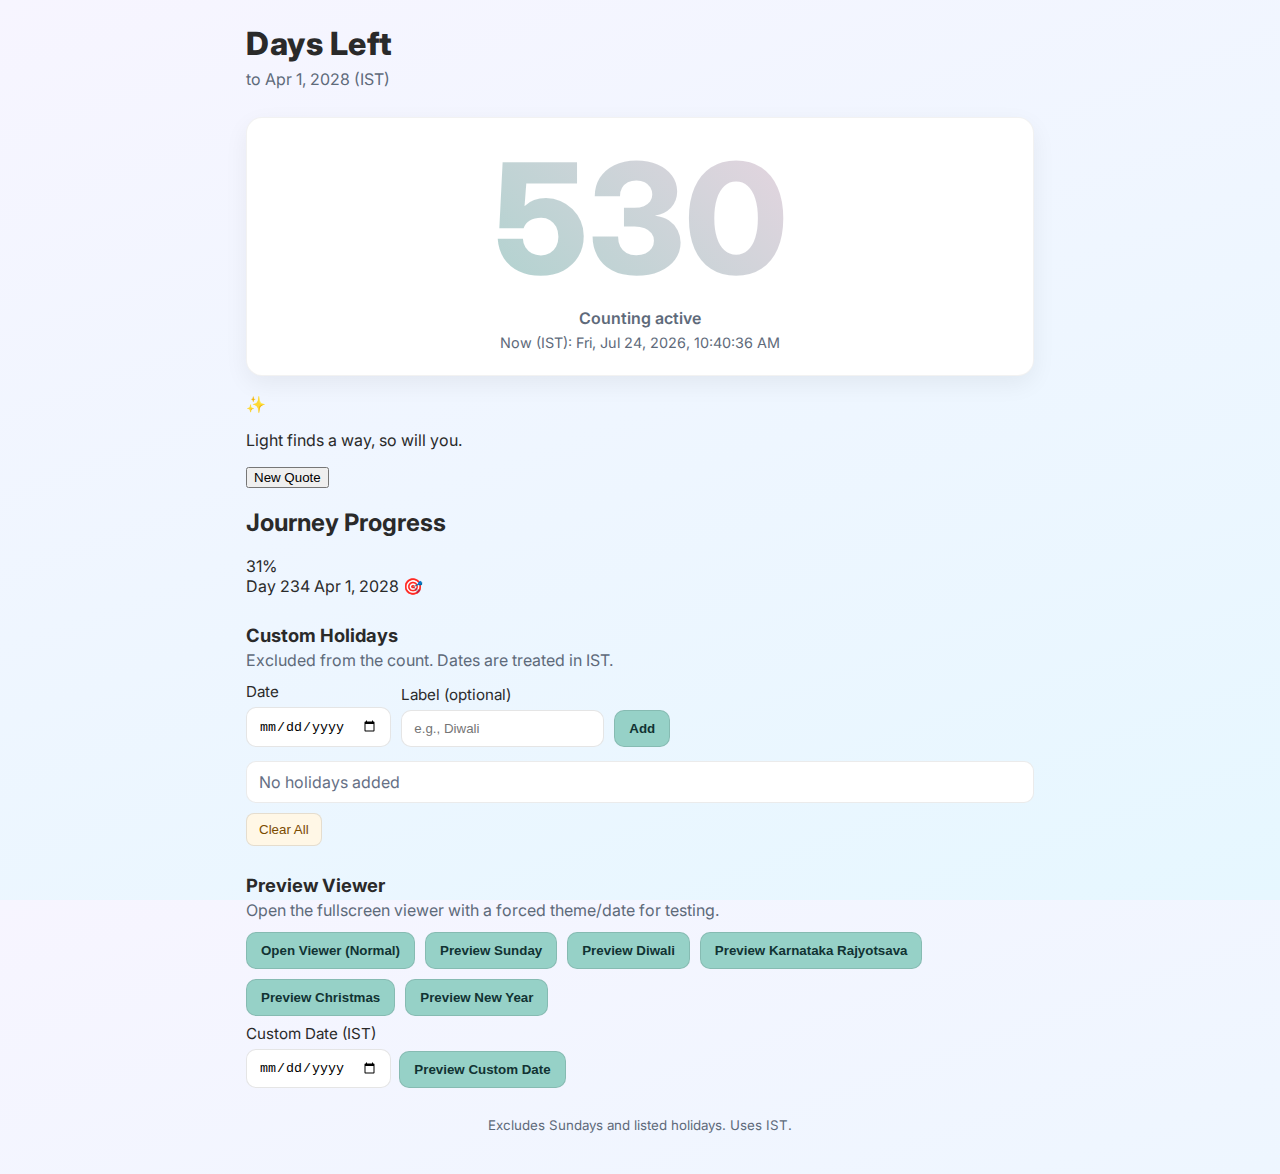
<file: index.html>
<!doctype html>
<html lang="en">

<head>
  <meta charset="utf-8" />
  <meta name="viewport" content="width=device-width, initial-scale=1" />
  <title>Countdown (Business Days to Apr 1, 2028)</title>
  <link rel="preconnect" href="https://fonts.googleapis.com">
  <link rel="preconnect" href="https://fonts.gstatic.com" crossorigin>
  <link href="https://fonts.googleapis.com/css2?family=Inter:wght@400;600&display=swap" rel="stylesheet">
  <link rel="stylesheet" href="./assets/css/main.css" />
</head>

<body>
  <main class="container">
    <header class="header">
      <h1>Days Left</h1>
      <div class="sub">to Apr 1, 2028 (IST)</div>
    </header>

    <section class="counter">
      <div id="daysCount" class="days">0</div>
      <div id="status" class="status" aria-live="polite"></div>
      <div id="nowIst" class="now"></div>
    </section>

    <section class="quote-section" aria-label="Daily motivation">
      <div class="quote-card">
        <span class="quote-icon" aria-hidden="true">✨</span>
        <p id="mainQuote" class="main-quote"></p>
        <button id="refreshQuote" class="quote-refresh" type="button">New Quote</button>
      </div>
    </section>

    <section class="progress-section" aria-label="Journey progress">
      <div class="progress-header">
        <h2>Journey Progress</h2>
        <span id="progressPct" class="progress-pct">0%</span>
      </div>
      <div class="progress-track" role="progressbar" aria-valuenow="0" aria-valuemin="0" aria-valuemax="100" aria-label="Days elapsed toward Apr 1, 2028">
        <div id="progressBar" class="progress-fill"></div>
      </div>
      <div class="progress-labels">
        <span id="progressElapsed" class="progress-label-start">Day 1</span>
        <span class="progress-label-end">Apr 1, 2028 🎯</span>
      </div>
    </section>

    <section class="holidays">
      <h2>Custom Holidays</h2>
      <p class="help">Excluded from the count. Dates are treated in IST.</p>
      <form id="holidayForm" class="holiday-form">
        <label>
          Date
          <input type="date" id="holidayDate" required />
        </label>
        <label>
          Label (optional)
          <input type="text" id="holidayLabel" placeholder="e.g., Diwali" />
        </label>
        <button type="submit">Add</button>
      </form>
      <ul id="holidayList" class="holiday-list"></ul>
      <button id="clearHolidays" class="clear">Clear All</button>
    </section>

    <section class="holidays">
      <h2>Preview Viewer</h2>
      <p class="help">Open the fullscreen viewer with a forced theme/date for testing.</p>
      <div class="holiday-form" style="margin-bottom:8px;">
        <button type="button" onclick="window.open('viewer.html','_blank')">Open Viewer (Normal)</button>
        <button type="button" onclick="window.open('viewer.html?preview=sunday','_blank')">Preview Sunday</button>
        <button type="button" onclick="window.open('viewer.html?preview=diwali','_blank')">Preview Diwali</button>
        <button type="button" onclick="window.open('viewer.html?preview=karnataka','_blank')">Preview Karnataka
          Rajyotsava</button>
        <button type="button" onclick="window.open('viewer.html?preview=christmas','_blank')">Preview Christmas</button>
        <button type="button" onclick="window.open('viewer.html?preview=newyear','_blank')">Preview New Year</button>
      </div>
      <div class="holiday-form" style="margin-top:8px; flex-wrap: wrap; gap: 8px;">
        <label>
          Custom Date (IST)
          <input type="date" id="previewDate" />
        </label>
        <button type="button"
          onclick="(function(){var d=document.getElementById('previewDate').value; if(d){window.open('viewer.html?today='+d,'_blank');}})()">Preview
          Custom Date</button>
      </div>
    </section>

    <footer class="footer">
      <small>Excludes Sundays and listed holidays. Uses IST.</small>
    </footer>
  </main>

  <!-- Embedded fallback config for file:// usage -->
  <script id="default-config" type="application/json">
{
  "target": "2028-04-01",
  "holidays": [
    {
      "date": "2025-10-22",
      "name": "Diwali",
      "theme": "diwali"
    },
    {
      "date": "2025-11-01",
      "name": "Karnataka Rajyotsava",
      "theme": "karnataka"
    },
    {
      "date": "2025-12-25",
      "name": "Christmas",
      "theme": "christmas"
    },
    {
      "date": "2026-01-01",
      "name": "New Year",
      "theme": "newyear"
    }
  ],
  "quotes": [
    "Let your light shine softly, and the world will glow.",
    "Small steps every day lead to big journeys.",
    "Be gentle with yourself; you’re doing the best you can.",
    "Dream in pastels and wake in purpose.",
    "Carry love in your heart and kindness in your hands.",
    "Each sunrise is a new invitation to hope.",
    "Quiet confidence is the sweetest strength.",
    "You are growing. That is beautiful.",
    "Peace blooms where kindness is planted.",
    "The softest waves shape the strongest shores.",
    "Where you water it, love will flourish.",
    "Grace finds you when you breathe and begin again.",
    "Hold joy like a gentle candle in the wind.",
    "May your day be light and your heart lighter.",
    "Let today be lovely in small and certain ways.",
    "Even the quietest stars still shine.",
    "Choose calm. Choose care. Choose you.",
    "Your kindness is a garden, let it grow.",
    "Soft hearts carry the strongest courage.",
    "Let patience paint your path in color.",
    "The gentlest breeze can move mountains of worry.",
    "You are exactly where your growth begins.",
    "Wrap today in kindness and simple joys.",
    "Bloom slowly; beauty takes its time.",
    "You are allowed to rest and still rise.",
    "Hope whispers, even when the world is loud.",
    "Breathe in calm; breathe out doubt.",
    "Your pace is perfect for your path.",
    "Nourish your mind with quiet and care.",
    "Light finds a way, so will you.",
    "One kind thought can brighten the day.",
    "Trust the small, steady steps forward.",
    "Your presence is a gentle gift.",
    "Let gratitude color the moments in between.",
    "Where kindness lives, peace follows.",
    "Honor your progress, however soft it seems.",
    "There is calm waiting within you.",
    "Listen to the quiet; it knows the way.",
    "Let your courage be soft and sure.",
    "Today’s care builds tomorrow’s strength.",
    "Let gentle habits carry you forward.",
    "Give yourself permission to be new.",
    "Find beauty in the in-between.",
    "Let your joy be light but lasting.",
    "Soften the day with a smile.",
    "You are more capable than your doubts allow.",
    "Kindness is a language the heart remembers.",
    "Let hope take root and grow.",
    "Your light belongs here, let it glow.",
    "One day or day one — you decide! 🚀",
    "Spoiler alert: you’re going to make it! 🎉",
    "Your future self is cheering you on right now! 🙌",
    "Progress, not perfection. Every step counts. 💪",
    "You don’t have to be great to start, but you have to start to be great.",
    "The secret of getting ahead is getting started.",
    "Every expert was once a beginner. Keep going. ⭐",
    "Hard work beats talent when talent doesn’t work hard. 💥",
    "Be so good they can’t ignore you.",
    "Success is the sum of small efforts, repeated day in and day out.",
    "Focus on the step right in front of you, not the whole staircase.",
    "Your consistency will outperform their talent.",
    "The harder you work, the luckier you get.",
    "Action is the foundational key to all success.",
    "Believe you can and you’re halfway there.",
    "The only way to do great work is to love what you do. ❤️",
    "Level up a little every single day. 🎮",
    "Today’s effort is tomorrow’s reward. 🌟",
    "Coffee and determination: the ultimate combo. ☕",
    "Done is better than perfect — ship it! 🛸",
    "Don’t count the days; make the days count.",
    "If it was easy, everyone would do it. You’re not everyone.",
    "The comeback is always stronger than the setback.",
    "Dream big. Start small. Act now.",
    "You’ve survived 100% of your worst days so far. That’s a perfect record! 😄",
    "Momentum is magic — keep moving.",
    "Fall seven times, stand up eight.",
    "Great things never come from comfort zones.",
    "Push yourself, because no one else is going to do it for you.",
    "The pain of discipline is nothing compared to the pain of regret.",
    "You are closer than you think.",
    "It always seems impossible until it’s done.",
    "Tiny progress is still progress. Celebrate it! 🎊",
    "Turn ‘I wish’ into ‘I will’.",
    "Your only limit is your mind.",
    "Hustle in silence; let success make the noise.",
    "Be the energy you want to attract.",
    "Rise up, start fresh, see the bright opportunity in each new day.",
    "Strive for progress, not perfection.",
    "Wake up with determination. Go to bed with satisfaction.",
    "You are braver than you believe, stronger than you seem, and smarter than you think.",
    "Every morning is a new chance to start again. ☀️",
    "Work hard in silence; let your success be your noise.",
    "The future belongs to those who believe in the beauty of their dreams.",
    "What you do today can improve all your tomorrows.",
    "Keep going. Everything you need will come to you at the perfect time."
  ]
}
    </script>
  <script src="./assets/js/main.js"></script>
</body>

</html>
</file>
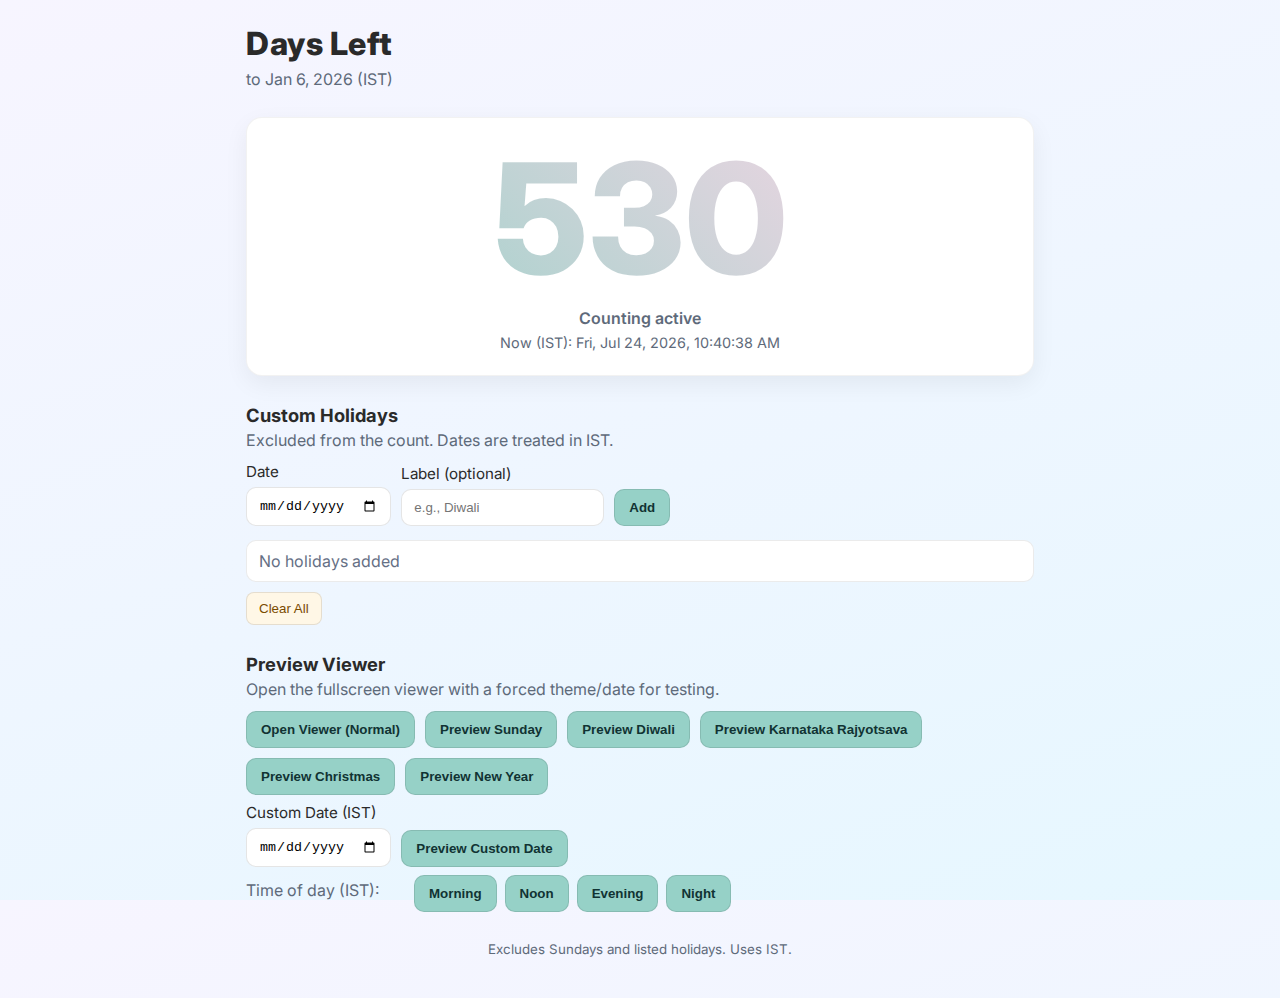
<file: public/index.html>
<!doctype html>
<html lang="en">
  <head>
    <meta charset="utf-8" />
    <meta name="viewport" content="width=device-width, initial-scale=1" />
    <title>Countdown (Business Days to Jan 6, 2026)</title>
    <link rel="preconnect" href="https://fonts.googleapis.com">
    <link rel="preconnect" href="https://fonts.gstatic.com" crossorigin>
    <link href="https://fonts.googleapis.com/css2?family=Inter:wght@400;600&display=swap" rel="stylesheet">
    <link rel="stylesheet" href="../assets/css/main.css" />
  </head>
  <body>
    <main class="container">
      <header class="header">
        <h1>Days Left</h1>
        <div class="sub">to Jan 6, 2026 (IST)</div>
      </header>

      <section class="counter">
        <div id="daysCount" class="days">0</div>
        <div id="status" class="status" aria-live="polite"></div>
        <div id="nowIst" class="now"></div>
      </section>

      <section class="holidays">
        <h2>Custom Holidays</h2>
        <p class="help">Excluded from the count. Dates are treated in IST.</p>
        <form id="holidayForm" class="holiday-form">
          <label>
            Date
            <input type="date" id="holidayDate" required />
          </label>
          <label>
            Label (optional)
            <input type="text" id="holidayLabel" placeholder="e.g., Diwali" />
          </label>
          <button type="submit">Add</button>
        </form>
        <ul id="holidayList" class="holiday-list"></ul>
        <button id="clearHolidays" class="clear">Clear All</button>
      </section>

      <section class="holidays">
        <h2>Preview Viewer</h2>
        <p class="help">Open the fullscreen viewer with a forced theme/date for testing.</p>
        <div class="holiday-form" style="margin-bottom:8px;">
          <button type="button" onclick="window.open('viewer.html','_blank')">Open Viewer (Normal)</button>
          <button type="button" onclick="window.open('viewer.html?preview=sunday','_blank')">Preview Sunday</button>
          <button type="button" onclick="window.open('viewer.html?preview=diwali','_blank')">Preview Diwali</button>
          <button type="button" onclick="window.open('viewer.html?preview=karnataka','_blank')">Preview Karnataka Rajyotsava</button>
          <button type="button" onclick="window.open('viewer.html?preview=christmas','_blank')">Preview Christmas</button>
          <button type="button" onclick="window.open('viewer.html?preview=newyear','_blank')">Preview New Year</button>
        </div>
        <div class="holiday-form">
          <label>
            Custom Date (IST)
            <input type="date" id="previewDate" />
          </label>
          <button type="button" onclick="(function(){var d=document.getElementById('previewDate').value; if(d){window.open('viewer.html?today='+d,'_blank');}})()">Preview Custom Date</button>
        </div>
        <div class="holiday-form" style="margin-top:8px; flex-wrap: wrap; gap: 8px;">
          <span class="help" style="min-width:160px">Time of day (IST):</span>
          <button type="button" class="btn morning" onclick="window.open('viewer.html?daypart=morning','_blank')">Morning</button>
          <button type="button" class="btn noon" onclick="window.open('viewer.html?daypart=noon','_blank')">Noon</button>
          <button type="button" class="btn evening" onclick="window.open('viewer.html?daypart=evening','_blank')">Evening</button>
          <button type="button" class="btn night" onclick="window.open('viewer.html?daypart=night','_blank')">Night</button>
        </div>
      </section>

      <footer class="footer">
        <small>Excludes Sundays and listed holidays. Uses IST.</small>
      </footer>
    </main>

    <!-- Embedded fallback config for file:// usage -->
    <script id="default-config" type="application/json">
{
  "target": "2026-01-06",
  "holidays": [
    { "date": "2025-10-22", "name": "Diwali", "theme": "diwali" },
    { "date": "2025-11-01", "name": "Karnataka Rajyotsava", "theme": "karnataka" },
    { "date": "2025-12-25", "name": "Christmas", "theme": "christmas" },
    { "date": "2026-01-01", "name": "New Year", "theme": "newyear" }
  ]
}
    </script>
    <script src="../assets/js/main.js"></script>
  </body>
  </html>
</file>
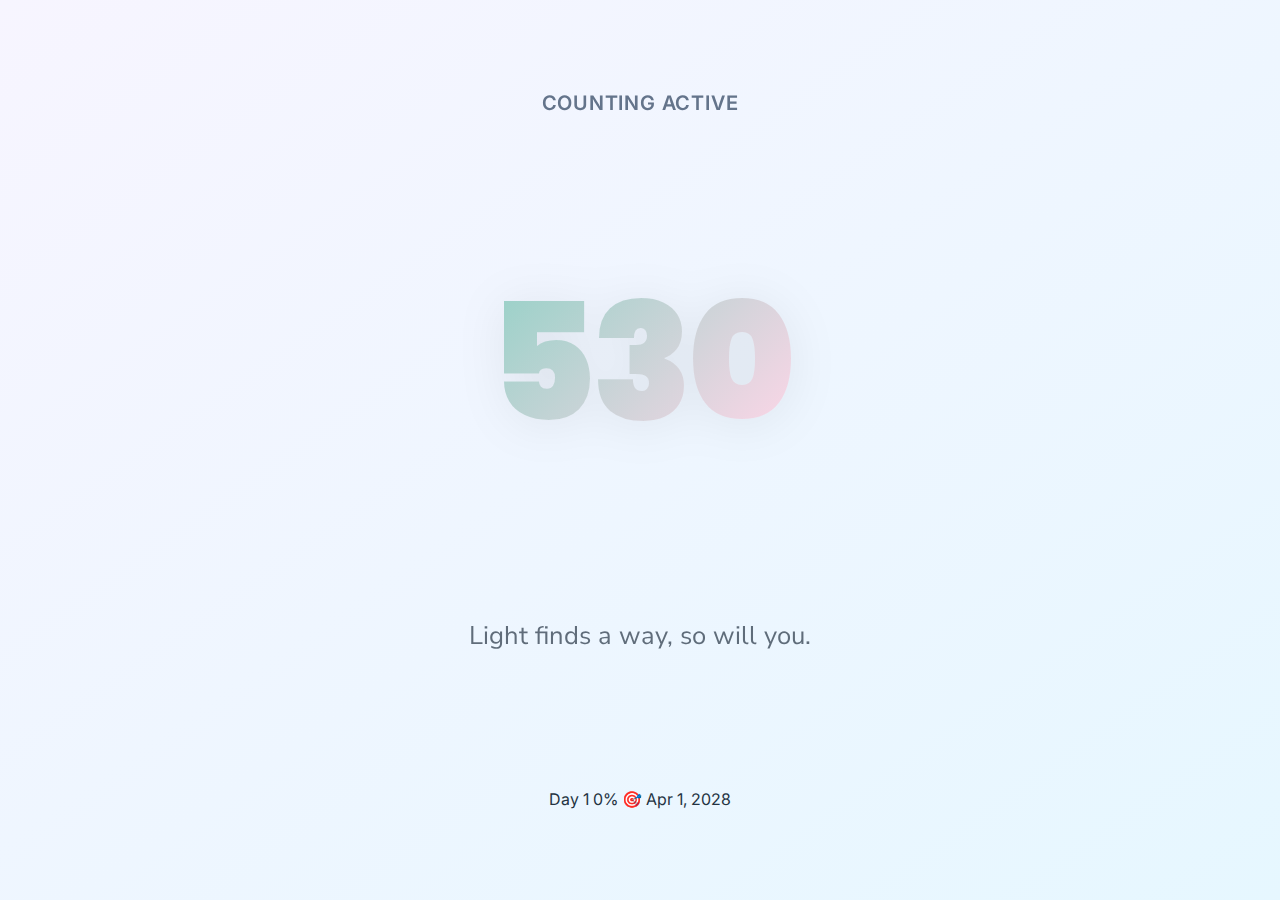
<file: viewer.html>
<!doctype html>
<html lang="en">

<head>
  <meta charset="utf-8" />
  <meta name="viewport" content="width=device-width, initial-scale=1" />
  <title>Countdown Viewer</title>
  <link rel="preconnect" href="https://fonts.googleapis.com">
  <link rel="preconnect" href="https://fonts.gstatic.com" crossorigin>
  <link
    href="https://fonts.googleapis.com/css2?family=Inter:wght@400;600&family=Poppins:wght@600;800;900&family=Merriweather:ital,wght@0,400;0,700;1,300;1,400&family=Nunito+Sans:wght@400;600;700&display=swap"
    rel="stylesheet">
  <link rel="stylesheet" href="./assets/css/viewer.css" />
</head>

<body>
  <div id="themeBadge" class="badge" aria-hidden="true"></div>
  <main class="stage">
    <div class="center">
      <div class="status" id="status" aria-live="polite"></div>
      <div class="days-wrap">
        <div class="days" id="daysCount">0</div>
      </div>
      <div class="quote" id="quote" role="button" tabindex="0" aria-label="Daily quote — tap for a new one"></div>
    </div>
    <div class="progress-bar-wrap" aria-label="Journey progress">
      <div class="progress-bar-inner">
        <div class="progress-bar-fill" id="progressFill"></div>
      </div>
      <div class="progress-bar-label">
        <span id="progressLabel">Day 1</span>
        <span id="progressPct">0%</span>
        <span>🎯 Apr 1, 2028</span>
      </div>
    </div>
    <div class="effects" id="effects" aria-hidden="true"></div>
    <div class="lights" id="lights" aria-hidden="true"></div>
    <div class="decor">
      <img class="d-decor diwali diya diya-left" src="./assets/svg/diya.svg" alt="" />
      <img class="d-decor diwali diya diya-right" src="./assets/svg/diya.svg" alt="" />
      <img class="d-decor diwali candle" src="./assets/svg/candle.svg" alt="" />

      <img class="d-decor christmas santa" src="./assets/svg/santa.svg" alt="" />
      <img class="d-decor christmas tree" src="./assets/svg/tree.svg" alt="" />

      <img class="d-decor newyear fireworks f1" src="./assets/svg/fireworks.svg" alt="" />
      <img class="d-decor newyear fireworks f2" src="./assets/svg/fireworks.svg" alt="" />
    </div>
  </main>
  <!-- Embedded fallback config for file:// usage -->
  <script id="default-config" type="application/json">
{
  "target": "2028-04-01",
  "holidays": [
    {
      "date": "2025-10-22",
      "name": "Diwali",
      "theme": "diwali"
    },
    {
      "date": "2025-11-01",
      "name": "Karnataka Rajyotsava",
      "theme": "karnataka"
    },
    {
      "date": "2025-12-25",
      "name": "Christmas",
      "theme": "christmas"
    },
    {
      "date": "2026-01-01",
      "name": "New Year",
      "theme": "newyear"
    }
  ],
  "quotes": [
    "Let your light shine softly, and the world will glow.",
    "Small steps every day lead to big journeys.",
    "Be gentle with yourself; you’re doing the best you can.",
    "Dream in pastels and wake in purpose.",
    "Carry love in your heart and kindness in your hands.",
    "Each sunrise is a new invitation to hope.",
    "Quiet confidence is the sweetest strength.",
    "You are growing. That is beautiful.",
    "Peace blooms where kindness is planted.",
    "The softest waves shape the strongest shores.",
    "Where you water it, love will flourish.",
    "Grace finds you when you breathe and begin again.",
    "Hold joy like a gentle candle in the wind.",
    "May your day be light and your heart lighter.",
    "Let today be lovely in small and certain ways.",
    "Even the quietest stars still shine.",
    "Choose calm. Choose care. Choose you.",
    "Your kindness is a garden, let it grow.",
    "Soft hearts carry the strongest courage.",
    "Let patience paint your path in color.",
    "The gentlest breeze can move mountains of worry.",
    "You are exactly where your growth begins.",
    "Wrap today in kindness and simple joys.",
    "Bloom slowly; beauty takes its time.",
    "You are allowed to rest and still rise.",
    "Hope whispers, even when the world is loud.",
    "Breathe in calm; breathe out doubt.",
    "Your pace is perfect for your path.",
    "Nourish your mind with quiet and care.",
    "Light finds a way, so will you.",
    "One kind thought can brighten the day.",
    "Trust the small, steady steps forward.",
    "Your presence is a gentle gift.",
    "Let gratitude color the moments in between.",
    "Where kindness lives, peace follows.",
    "Honor your progress, however soft it seems.",
    "There is calm waiting within you.",
    "Listen to the quiet; it knows the way.",
    "Let your courage be soft and sure.",
    "Today’s care builds tomorrow’s strength.",
    "Let gentle habits carry you forward.",
    "Give yourself permission to be new.",
    "Find beauty in the in-between.",
    "Let your joy be light but lasting.",
    "Soften the day with a smile.",
    "You are more capable than your doubts allow.",
    "Kindness is a language the heart remembers.",
    "Let hope take root and grow.",
    "Your light belongs here, let it glow.",
    "One day or day one — you decide! 🚀",
    "Spoiler alert: you’re going to make it! 🎉",
    "Your future self is cheering you on right now! 🙌",
    "Progress, not perfection. Every step counts. 💪",
    "You don’t have to be great to start, but you have to start to be great.",
    "The secret of getting ahead is getting started.",
    "Every expert was once a beginner. Keep going. ⭐",
    "Hard work beats talent when talent doesn’t work hard. 💥",
    "Be so good they can’t ignore you.",
    "Success is the sum of small efforts, repeated day in and day out.",
    "Focus on the step right in front of you, not the whole staircase.",
    "Your consistency will outperform their talent.",
    "The harder you work, the luckier you get.",
    "Action is the foundational key to all success.",
    "Believe you can and you’re halfway there.",
    "The only way to do great work is to love what you do. ❤️",
    "Level up a little every single day. 🎮",
    "Today’s effort is tomorrow’s reward. 🌟",
    "Coffee and determination: the ultimate combo. ☕",
    "Done is better than perfect — ship it! 🛸",
    "Don’t count the days; make the days count.",
    "If it was easy, everyone would do it. You’re not everyone.",
    "The comeback is always stronger than the setback.",
    "Dream big. Start small. Act now.",
    "You’ve survived 100% of your worst days so far. That’s a perfect record! 😄",
    "Momentum is magic — keep moving.",
    "Fall seven times, stand up eight.",
    "Great things never come from comfort zones.",
    "Push yourself, because no one else is going to do it for you.",
    "The pain of discipline is nothing compared to the pain of regret.",
    "You are closer than you think.",
    "It always seems impossible until it’s done.",
    "Tiny progress is still progress. Celebrate it! 🎊",
    "Turn ‘I wish’ into ‘I will’.",
    "Your only limit is your mind.",
    "Hustle in silence; let success make the noise.",
    "Be the energy you want to attract.",
    "Rise up, start fresh, see the bright opportunity in each new day.",
    "Strive for progress, not perfection.",
    "Wake up with determination. Go to bed with satisfaction.",
    "You are braver than you believe, stronger than you seem, and smarter than you think.",
    "Every morning is a new chance to start again. ☀️",
    "Work hard in silence; let your success be your noise.",
    "The future belongs to those who believe in the beauty of their dreams.",
    "What you do today can improve all your tomorrows.",
    "Keep going. Everything you need will come to you at the perfect time."
  ],
  "quotesByDate": {
    "2025-10-20": "I choose you today, tomorrow, and every gentle morning after.",
    "2025-10-21": "Hold my hand, we’ll turn small steps into a lifetime.",
    "2025-10-22": "May our love glow like a thousand diyas, warm, kind, and bright.",
    "2025-10-23": "Your smile is my softest sunrise and safest place.",
    "2025-10-24": "Together is my favorite direction.",
    "2025-10-25": "We are two heartbeats learning the same song.",
    "2025-10-26": "Let tenderness lead us; it always knows the way.",
    "2025-10-27": "With you, even ordinary moments feel golden.",
    "2025-10-28": "Your laugh is the kind of magic I believe in.",
    "2025-10-29": "Side by side, we bloom in our own time.",
    "2025-10-30": "You are the calm in my courageous.",
    "2025-10-31": "Love is our daily choice, and I keep choosing you.",
    "2025-11-01": "May our colors always fly together, bold, bright, and free.",
    "2025-11-02": "Your presence turns silence into peace.",
    "2025-11-03": "We grow softer, stronger, and closer, beautifully.",
    "2025-11-04": "Every day with you is a quiet celebration.",
    "2025-11-05": "Let us be each other’s favorite hello and safest home.",
    "2025-11-06": "With you, hope feels like something I can hold.",
    "2025-11-07": "Our story is written in little kindnesses.",
    "2025-11-08": "You make courage feel effortless.",
    "2025-11-09": "Your love is my sweetest certainty.",
    "2025-11-10": "Let patience carry us to beautiful places.",
    "2025-11-11": "I see the best in me when I look at you.",
    "2025-11-12": "Your heart is a garden where mine finds rest.",
    "2025-11-13": "We’ll build a soft life, one gentle choice at a time.",
    "2025-11-14": "You’re my favorite part of every plan.",
    "2025-11-15": "We are proof that quiet love can be loud with joy.",
    "2025-11-16": "In your arms, everything unnecessary falls away.",
    "2025-11-17": "Our love is steady like a lighthouse, guiding, glowing, good.",
    "2025-11-18": "Every day, I fall for you in new, smaller ways.",
    "2025-11-19": "You are the wish I keep making and the answer I keep getting.",
    "2025-11-20": "We don’t rush; we grow.",
    "2025-11-21": "Your kindness fits me like a favorite sweater.",
    "2025-11-22": "I love the way you make time feel tender.",
    "2025-11-23": "Let’s gather simple joys and call it our treasure.",
    "2025-11-24": "You are the gentle forever I never knew I needed.",
    "2025-11-25": "With you, even the quiet feels full.",
    "2025-11-26": "Our love speaks softly but carries far.",
    "2025-11-27": "Two hearts, one rhythm, always learning, always kind.",
    "2025-11-28": "You make ordinary days worthy of memory.",
    "2025-11-29": "I fall in love with your mind, again and again.",
    "2025-11-30": "Thank you for being my safest yes.",
    "2025-12-01": "December with you feels like a warm light in winter.",
    "2025-12-02": "Let’s write our future in gentle ink.",
    "2025-12-03": "I choose to be your soft place to land.",
    "2025-12-04": "We turn little moments into lasting meaning.",
    "2025-12-05": "Your voice is the home my heart runs to.",
    "2025-12-06": "Every sunrise, the answer is still you.",
    "2025-12-07": "I love the way your kindness brightens rooms.",
    "2025-12-08": "Let us be gentle and brave in equal measure.",
    "2025-12-09": "You and me, perfectly imperfect and beautifully enough.",
    "2025-12-10": "I’ll meet you where you are, always.",
    "2025-12-11": "Your heart makes the world feel softer.",
    "2025-12-12": "We’re not in a hurry; we’re in love.",
    "2025-12-13": "You’re my favorite view and my favorite journey.",
    "2025-12-14": "I love the quiet confidence of us.",
    "2025-12-15": "Hand in hand, we make heavy things light.",
    "2025-12-16": "You are my always and my again.",
    "2025-12-17": "I like who I am when I’m loved by you.",
    "2025-12-18": "Let’s build a life that feels like a hug.",
    "2025-12-19": "Your love teaches me to rest and rise.",
    "2025-12-20": "We are a gentle team against a noisy world.",
    "2025-12-21": "You make my heart speak fluent hope.",
    "2025-12-22": "The way you care is my favorite miracle.",
    "2025-12-23": "You are the wish my soul whispers.",
    "2025-12-24": "I want a thousand small Christmasses with you.",
    "2025-12-25": "With you, love feels like home under every star.",
    "2025-12-26": "Your laughter is my daily medicine.",
    "2025-12-27": "Let’s keep choosing softness that stays.",
    "2025-12-28": "You light up the rooms I didn’t know were dark.",
    "2025-12-29": "I love the quiet ways you say ‘I’m here’.",
    "2025-12-30": "Our tomorrows look brighter because we’re together.",
    "2025-12-31": "I’ll kiss you into a kinder year.",
    "2026-01-01": "New year, same love, growing deeper, calmer, truer.",
    "2026-01-02": "Your hand in mine turns plans into promises.",
    "2026-01-03": "We begin again, as always, with love.",
    "2026-01-04": "Your heart is the map; I’m gladly guided.",
    "2026-01-05": "I love the life we’re softly building.",
    "2026-01-06": "Wherever we go next, we go together."
  }
}
    </script>
  <!-- Embedded fallback themes for file:// usage -->
  <script id="default-themes" type="application/json">
{
  "base": {"--bg-1":"#f7f5ff","--bg-2":"#e6f7ff","--ink":"#243342","--muted":"#64748b","--accent-1":"#96d1c7","--accent-2":"#ffd6e8"},
  "sunday": {"--bg-1":"#fff1f2","--bg-2":"#ffe4e6","--accent-1":"#ffb3c1","--accent-2":"#ffd6d9"},
  "diwali": {"--bg-1":"#fff8e1","--bg-2":"#ffe6f0","--accent-1":"#ffd27f","--accent-2":"#f9a8d4"},
  "karnataka": {"--bg-1":"#fff7cc","--bg-2":"#ffe0e0","--accent-1":"#ffd54f","--accent-2":"#ff9aa2"},
  "christmas": {"--bg-1":"#ffe7e7","--bg-2":"#e8f7ef","--accent-1":"#ffb4b4","--accent-2":"#a7e8c9"},
  "newyear": {"--bg-1":"#f0f4ff","--bg-2":"#e9ddff","--accent-1":"#a3bffa","--accent-2":"#d6bcfa"}
}
    </script>
  <script src="./assets/js/effects.js"></script>
  <script src="./assets/js/viewer.js"></script>
</body>

</html>
</file>
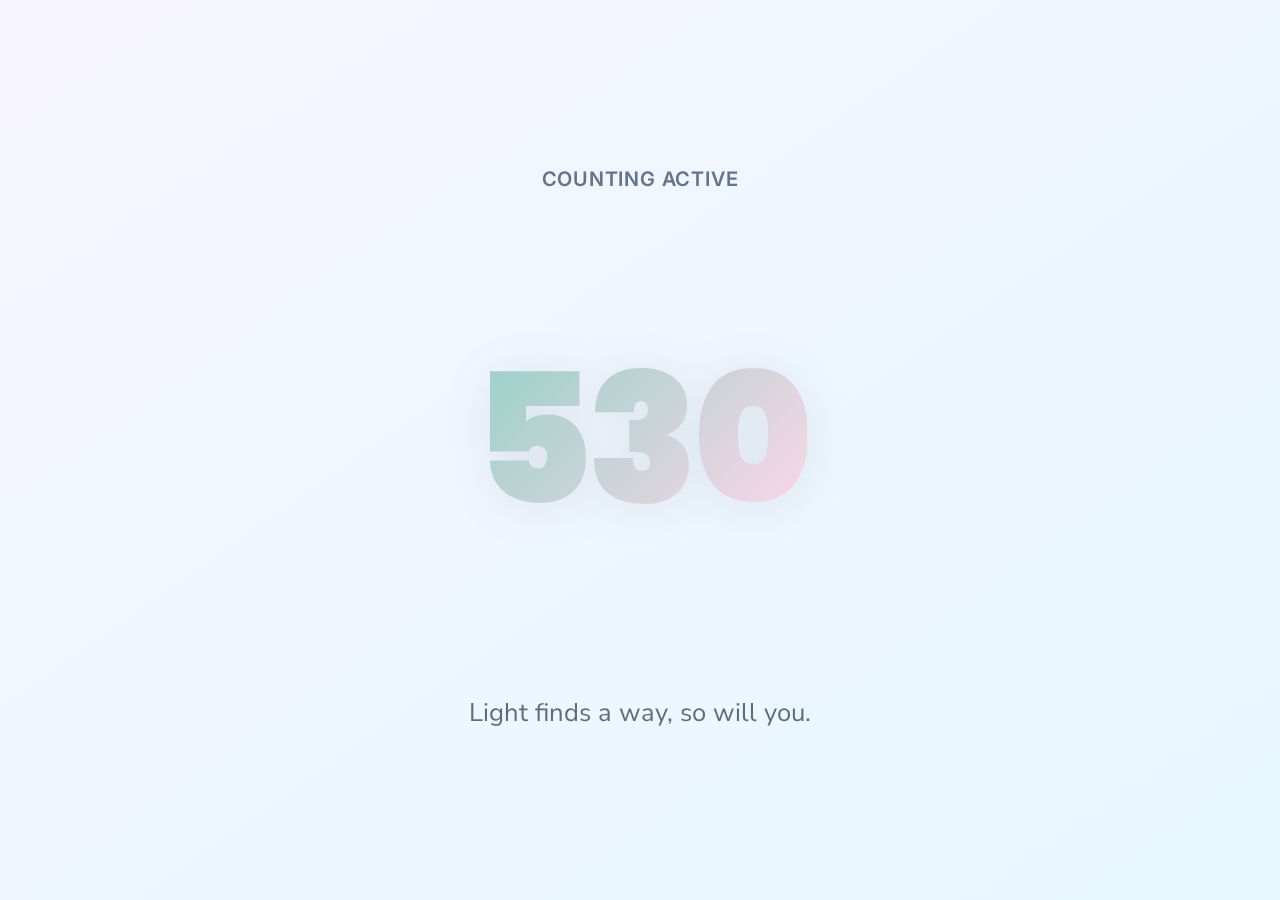
<file: public/viewer.html>
<!doctype html>
<html lang="en">
  <head>
    <meta charset="utf-8" />
    <meta name="viewport" content="width=device-width, initial-scale=1" />
    <title>Countdown Viewer</title>
    <link rel="preconnect" href="https://fonts.googleapis.com">
    <link rel="preconnect" href="https://fonts.gstatic.com" crossorigin>
    <link href="https://fonts.googleapis.com/css2?family=Inter:wght@400;600&family=Poppins:wght@600;800;900&family=Merriweather:ital,wght@0,400;0,700;1,300;1,400&family=Nunito+Sans:wght@400;600;700&display=swap" rel="stylesheet">
    <link rel="stylesheet" href="../assets/css/viewer.css" />
  </head>
  <body>
    <div id="themeBadge" class="badge" aria-hidden="true"></div>
    <main class="stage">
      <div class="center">
        <div class="status" id="status" aria-live="polite"></div>
        <div class="days-wrap">
          <div class="days" id="daysCount">0</div>
        </div>
        <div class="quote" id="quote"></div>
      </div>
      <div class="effects" id="effects" aria-hidden="true"></div>
      <div class="lights" id="lights" aria-hidden="true"></div>
      <div class="decor">
        <img class="d-decor diwali diya diya-left" src="../assets/svg/diya.svg" alt=""/>
        <img class="d-decor diwali diya diya-right" src="../assets/svg/diya.svg" alt=""/>
        <img class="d-decor diwali candle" src="../assets/svg/candle.svg" alt=""/>

        <img class="d-decor christmas santa" src="../assets/svg/santa.svg" alt=""/>
        <img class="d-decor christmas tree" src="../assets/svg/tree.svg" alt=""/>

        <img class="d-decor newyear fireworks f1" src="../assets/svg/fireworks.svg" alt=""/>
        <img class="d-decor newyear fireworks f2" src="../assets/svg/fireworks.svg" alt=""/>
      </div>
    </main>
    <!-- Embedded fallback config for file:// usage -->
    <script id="default-config" type="application/json">
{
  "target": "2026-01-06",
  "holidays": [
    { "date": "2025-10-22", "name": "Diwali", "theme": "diwali" },
    { "date": "2025-11-01", "name": "Karnataka Rajyotsava", "theme": "karnataka" },
    { "date": "2025-12-25", "name": "Christmas", "theme": "christmas" },
    { "date": "2026-01-01", "name": "New Year", "theme": "newyear" }
  ],
  "quotes": [
    "Let your light shine softly, and the world will glow.",
    "Small steps every day lead to big journeys.",
    "Be gentle with yourself; you're doing the best you can.",
    "Dream in pastels and wake in purpose.",
    "Carry love in your heart and kindness in your hands.",
    "Each sunrise is a new invitation to hope.",
    "Quiet confidence is the sweetest strength.",
    "You are growing. That is beautiful.",
    "Peace blooms where kindness is planted.",
    "The softest waves shape the strongest shores.",
    "Where you water it, love will flourish.",
    "Grace finds you when you breathe and begin again.",
    "Hold joy like a gentle candle in the wind.",
    "May your day be light and your heart lighter.",
    "Let today be lovely in small and certain ways.",
    "Even the quietest stars still shine.",
    "Choose calm. Choose care. Choose you.",
    "Your kindness is a garden—let it grow.",
    "Soft hearts carry the strongest courage.",
    "Let patience paint your path in color.",
    "The gentlest breeze can move mountains of worry.",
    "You are exactly where your growth begins.",
    "Wrap today in kindness and simple joys.",
    "Bloom slowly; beauty takes its time.",
    "You are allowed to rest and still rise.",
    "Hope whispers, even when the world is loud.",
    "Breathe in calm; breathe out doubt.",
    "Your pace is perfect for your path.",
    "Nourish your mind with quiet and care.",
    "Light finds a way—so will you.",
    "One kind thought can brighten the day.",
    "Trust the small, steady steps forward.",
    "Your presence is a gentle gift.",
    "Let gratitude color the moments in between.",
    "Where kindness lives, peace follows.",
    "Honor your progress, however soft it seems.",
    "There is calm waiting within you.",
    "Listen to the quiet; it knows the way.",
    "Let your courage be soft and sure.",
    "Today’s care builds tomorrow’s strength.",
    "Let gentle habits carry you forward.",
    "Give yourself permission to be new.",
    "Find beauty in the in-between.",
    "Let your joy be light but lasting.",
    "Soften the day with a smile.",
    "You are more capable than your doubts allow.",
    "Kindness is a language the heart remembers.",
    "Let hope take root and grow.",
    "Your light belongs here—let it glow."
  ],
  "quotesByDate": {
    "2025-10-20": "I choose you today, tomorrow, and every gentle morning after.",
    "2025-10-21": "Hold my hand—we’ll turn small steps into a lifetime.",
    "2025-10-22": "May our love glow like a thousand diyas—warm, kind, and bright.",
    "2025-10-23": "Your smile is my softest sunrise and safest place.",
    "2025-10-24": "Together is my favorite direction.",
    "2025-10-25": "We are two heartbeats learning the same song.",
    "2025-10-26": "Let tenderness lead us; it always knows the way.",
    "2025-10-27": "With you, even ordinary moments feel golden.",
    "2025-10-28": "Your laugh is the kind of magic I believe in.",
    "2025-10-29": "Side by side, we bloom in our own time.",
    "2025-10-30": "You are the calm in my courageous.",
    "2025-10-31": "Love is our daily choice—and I keep choosing you.",
    "2025-11-01": "May our colors always fly together—bold, bright, and free.",
    "2025-11-02": "Your presence turns silence into peace.",
    "2025-11-03": "We grow softer, stronger, and closer—beautifully.",
    "2025-11-04": "Every day with you is a quiet celebration.",
    "2025-11-05": "Let us be each other’s favorite hello and safest home.",
    "2025-11-06": "With you, hope feels like something I can hold.",
    "2025-11-07": "Our story is written in little kindnesses.",
    "2025-11-08": "You make courage feel effortless.",
    "2025-11-09": "Your love is my sweetest certainty.",
    "2025-11-10": "Let patience carry us to beautiful places.",
    "2025-11-11": "I see the best in me when I look at you.",
    "2025-11-12": "Your heart is a garden where mine finds rest.",
    "2025-11-13": "We’ll build a soft life, one gentle choice at a time.",
    "2025-11-14": "You’re my favorite part of every plan.",
    "2025-11-15": "We are proof that quiet love can be loud with joy.",
    "2025-11-16": "In your arms, everything unnecessary falls away.",
    "2025-11-17": "Our love is steady like a lighthouse—guiding, glowing, good.",
    "2025-11-18": "Every day, I fall for you in new, smaller ways.",
    "2025-11-19": "You are the wish I keep making and the answer I keep getting.",
    "2025-11-20": "We don’t rush; we grow.",
    "2025-11-21": "Your kindness fits me like a favorite sweater.",
    "2025-11-22": "I love the way you make time feel tender.",
    "2025-11-23": "Let’s gather simple joys and call it our treasure.",
    "2025-11-24": "You are the gentle forever I never knew I needed.",
    "2025-11-25": "With you, even the quiet feels full.",
    "2025-11-26": "Our love speaks softly but carries far.",
    "2025-11-27": "Two hearts, one rhythm—always learning, always kind.",
    "2025-11-28": "You make ordinary days worthy of memory.",
    "2025-11-29": "I fall in love with your mind, again and again.",
    "2025-11-30": "Thank you for being my safest yes.",
    "2025-12-01": "December with you feels like a warm light in winter.",
    "2025-12-02": "Let’s write our future in gentle ink.",
    "2025-12-03": "I choose to be your soft place to land.",
    "2025-12-04": "We turn little moments into lasting meaning.",
    "2025-12-05": "Your voice is the home my heart runs to.",
    "2025-12-06": "Every sunrise, the answer is still you.",
    "2025-12-07": "I love the way your kindness brightens rooms.",
    "2025-12-08": "Let us be gentle and brave in equal measure.",
    "2025-12-09": "You and me—perfectly imperfect and beautifully enough.",
    "2025-12-10": "I’ll meet you where you are, always.",
    "2025-12-11": "Your heart makes the world feel softer.",
    "2025-12-12": "We’re not in a hurry; we’re in love.",
    "2025-12-13": "You’re my favorite view and my favorite journey.",
    "2025-12-14": "I love the quiet confidence of us.",
    "2025-12-15": "Hand in hand, we make heavy things light.",
    "2025-12-16": "You are my always and my again.",
    "2025-12-17": "I like who I am when I’m loved by you.",
    "2025-12-18": "Let’s build a life that feels like a hug.",
    "2025-12-19": "Your love teaches me to rest and rise.",
    "2025-12-20": "We are a gentle team against a noisy world.",
    "2025-12-21": "You make my heart speak fluent hope.",
    "2025-12-22": "The way you care is my favorite miracle.",
    "2025-12-23": "You are the wish my soul whispers.",
    "2025-12-24": "I want a thousand small Christmasses with you.",
    "2025-12-25": "With you, love feels like home under every star.",
    "2025-12-26": "Your laughter is my daily medicine.",
    "2025-12-27": "Let’s keep choosing softness that stays.",
    "2025-12-28": "You light up the rooms I didn’t know were dark.",
    "2025-12-29": "I love the quiet ways you say ‘I’m here’.",
    "2025-12-30": "Our tomorrows look brighter because we’re together.",
    "2025-12-31": "I’ll kiss you into a kinder year.",
    "2026-01-01": "New year, same love—growing deeper, calmer, truer.",
    "2026-01-02": "Your hand in mine turns plans into promises.",
    "2026-01-03": "We begin again, as always, with love.",
    "2026-01-04": "Your heart is the map; I’m gladly guided.",
    "2026-01-05": "I love the life we’re softly building.",
    "2026-01-06": "Wherever we go next, we go together."
  }
}
    </script>
    <!-- Embedded fallback themes for file:// usage -->
    <script id="default-themes" type="application/json">
{
  "base": {"--bg-1":"#f7f5ff","--bg-2":"#e6f7ff","--ink":"#243342","--muted":"#64748b","--accent-1":"#96d1c7","--accent-2":"#ffd6e8"},
  "sunday": {"--bg-1":"#fff1f2","--bg-2":"#ffe4e6","--accent-1":"#ffb3c1","--accent-2":"#ffd6d9"},
  "diwali": {"--bg-1":"#fff8e1","--bg-2":"#ffe6f0","--accent-1":"#ffd27f","--accent-2":"#f9a8d4"},
  "karnataka": {"--bg-1":"#fff7cc","--bg-2":"#ffe0e0","--accent-1":"#ffd54f","--accent-2":"#ff9aa2"},
  "christmas": {"--bg-1":"#ffe7e7","--bg-2":"#e8f7ef","--accent-1":"#ffb4b4","--accent-2":"#a7e8c9"},
  "newyear": {"--bg-1":"#f0f4ff","--bg-2":"#e9ddff","--accent-1":"#a3bffa","--accent-2":"#d6bcfa"}
}
    </script>
    <script src="../assets/js/effects.js"></script>
    <script src="../assets/js/viewer.js"></script>
  </body>
  </html>
</file>
<file: assets/css/main.css>
/* Minimal pastel theme */
:root {
  --bg-1: #f7f5ff;
  /* lavender */
  --bg-2: #e6f7ff;
  /* baby blue */
  --ink: #2a2a2a;
  --muted: #5e6a7a;
  --accent: #96d1c7;
  /* mint */
  --accent-2: #ffd6e8;
  /* pink */
}

* {
  box-sizing: border-box;
}

html,
body {
  height: 100%;
}

body {
  margin: 0;
  font-family: 'Inter', ui-sans-serif, system-ui, -apple-system, Segoe UI, Roboto, "Helvetica Neue", Arial, "Noto Sans", "Apple Color Emoji", "Segoe UI Emoji";
  color: var(--ink);
  background: linear-gradient(160deg, var(--bg-1), var(--bg-2));
}

.container {
  max-width: 820px;
  margin: 0 auto;
  padding: 24px 16px 40px;
}

.header h1 {
  margin: 0;
  font-weight: 800;
  letter-spacing: 0.5px;
}

.sub {
  color: var(--muted);
  margin-top: 6px;
}

.counter {
  margin: 28px 0 18px;
  padding: 24px;
  background: white;
  border-radius: 16px;
  box-shadow: 0 8px 24px rgba(0, 0, 0, 0.06);
  border: 1px solid rgba(0, 0, 0, 0.05);
}

.days {
  font-size: clamp(64px, 12vw, 160px);
  font-weight: 800;
  line-height: 1;
  text-align: center;
  color: #213547;
  background-image: linear-gradient(45deg, var(--accent), var(--accent-2));
  -webkit-background-clip: text;
  background-clip: text;
  color: transparent;
}

.status {
  margin-top: 12px;
  text-align: center;
  color: var(--muted);
  font-weight: 600;
}

.now {
  margin-top: 6px;
  text-align: center;
  color: var(--muted);
  font-size: 0.9rem;
}

.holidays {
  margin-top: 28px;
}

.holidays h2 {
  margin: 0 0 4px;
  font-size: 1.15rem;
}

.help {
  margin: 0 0 12px;
  color: var(--muted);
}

.holiday-form {
  display: flex;
  flex-wrap: wrap;
  gap: 10px;
  align-items: end;
}

.holiday-form label {
  display: grid;
  gap: 6px;
  font-size: 0.95rem;
}

.holiday-form input[type="date"],
.holiday-form input[type="text"] {
  padding: 10px 12px;
  border-radius: 10px;
  border: 1px solid rgba(0, 0, 0, 0.1);
  background: #fff;
}

.holiday-form button {
  padding: 10px 14px;
  border-radius: 10px;
  border: 1px solid rgba(0, 0, 0, 0.1);
  background: var(--accent);
  color: #113333;
  font-weight: 700;
  cursor: pointer;
}

.holiday-form button:hover {
  filter: brightness(0.98);
}

.holiday-list {
  list-style: none;
  padding: 0;
  margin: 14px 0 10px;
}

.holiday-list li {
  display: flex;
  align-items: center;
  justify-content: space-between;
  gap: 10px;
  padding: 10px 12px;
  margin-bottom: 8px;
  background: #fff;
  border-radius: 10px;
  border: 1px solid rgba(0, 0, 0, 0.08);
}

.holiday-list .label {
  color: var(--muted);
}

.holiday-list button {
  padding: 6px 10px;
  border-radius: 8px;
  border: 1px solid rgba(0, 0, 0, 0.1);
  background: #ffe9f2;
  color: #7a1f3a;
  cursor: pointer;
}

.clear {
  padding: 8px 12px;
  border-radius: 8px;
  border: 1px solid rgba(0, 0, 0, 0.1);
  background: #fff7e6;
  color: #7a4b00;
  cursor: pointer;
}

.footer {
  margin-top: 26px;
  color: var(--muted);
  text-align: center;
}
</file>
<file: assets/css/viewer.css>
/* Fullscreen viewer with pastel themes and holiday variants */

:root {
  --bg-1: #f7f5ff;
  --bg-2: #e6f7ff;
  --ink: #243342;
  --muted: #64748b;
  --accent-1: #96d1c7;
  --accent-2: #ffd6e8;
}

/* Themes set via CSS variables from JS */

* {
  box-sizing: border-box;
}

html,
body {
  height: 100%;
}

body {
  margin: 0;
  font-family: 'Inter', ui-sans-serif, system-ui, -apple-system, Segoe UI, Roboto, "Helvetica Neue", Arial, "Noto Sans";
  color: var(--ink);
  background: linear-gradient(145deg, var(--bg-1) 0%, var(--bg-2) 100%);
  overflow-x: hidden;
  transition: background 0.6s ease;
}

.stage {
  min-height: 100vh;
  display: grid;
  place-items: center;
  padding: 24px;
  position: relative;
}

.center {
  text-align: center;
  display: flex;
  flex-direction: column;
  align-items: center;
  gap: 2vh;
  position: relative;
  z-index: 3;
}

.status {
  color: var(--muted);
  font-weight: 600;
  font-size: clamp(14px, 1.6vw, 20px);
  letter-spacing: 0.04em;
  text-transform: uppercase;
}

.days-wrap {
  width: 100%;
  max-width: 1200px;
  display: flex;
  align-items: center;
  justify-content: center;
  height: min(62vh, 88vw);
}

.days {
  display: inline-block;
  font-family: 'Poppins', ui-sans-serif, system-ui, -apple-system, Segoe UI, Roboto, Arial;
  font-size: 120px;
  /* JS will resize */
  font-weight: 900;
  line-height: 1;
  background-image: linear-gradient(135deg, var(--accent-1) 0%, var(--accent-2) 100%);
  -webkit-background-clip: text;
  background-clip: text;
  color: transparent;
  white-space: nowrap;
  letter-spacing: -0.03em;
  will-change: font-size;
  filter: drop-shadow(0 4px 24px rgba(0,0,0,0.07));
}

.quote {
  margin-top: 8px;
  font-size: clamp(15px, 2vw, 26px);
  color: var(--ink);
  opacity: 0.7;
  padding: 0 20px;
  max-width: 860px;
  font-family: 'Nunito Sans', 'Inter', system-ui, -apple-system, Segoe UI, Roboto, Arial, sans-serif;
  line-height: 1.5;
  word-break: break-word;
  hyphens: auto;
}

/* Holiday decorative badges */
.badge {
  position: fixed;
  top: 12px;
  left: 12px;
  right: 12px;
  display: flex;
  justify-content: space-between;
  pointer-events: none;
  z-index: 0;
}

/* Karnataka flag: two horizontal stripes */
[data-theme="karnataka"] .badge::before {
  content: "";
  display: inline-block;
  width: 56px;
  height: 38px;
  border-radius: 6px;
  box-shadow: 0 6px 16px rgba(0, 0, 0, 0.12);
  background: linear-gradient(#ffd500 50%, #e01e37 50%);
  animation: float 5s ease-in-out infinite;
}

/* Diwali lamp (emoji) */
[data-theme="diwali"] .badge::after {
  content: "🪔";
  font-size: 26px;
  filter: saturate(0.9) brightness(1.05);
  animation: float 6s ease-in-out infinite;
}

/* Christmas decorations */
[data-theme="christmas"] .badge::after {
  content: "🎅 🎄 🎄";
  font-size: 24px;
  animation: float 7s ease-in-out infinite;
}

/* New Year fireworks */
[data-theme="newyear"] .badge::after {
  content: "🎆 🎇 🎆";
  font-size: 22px;
  animation: float 7s ease-in-out infinite;
}

/* Decorative themed images */
.decor {
  position: fixed;
  inset: 0;
  pointer-events: none;
  z-index: 0;
}

.effects {
  position: fixed;
  inset: 0;
  pointer-events: none;
  z-index: 2;
  overflow: hidden;
}

.d-decor {
  position: absolute;
  opacity: 0;
  transform: translateY(10px);
  transition: opacity .6s ease, transform .6s ease;
}

[data-theme="diwali"] .d-decor.diwali {
  opacity: 1;
}

[data-theme="christmas"] .d-decor.christmas {
  opacity: 1;
}

[data-theme="newyear"] .d-decor.newyear {
  opacity: 1;
}

.diya {
  width: 96px;
  animation: flicker 1.8s infinite ease-in-out;
}

.diya-left {
  bottom: 20px;
  left: 18px;
}

.diya-right {
  bottom: 20px;
  right: 18px;
  animation-delay: .6s;
}

.candle {
  width: 60px;
  bottom: 26px;
  left: 50%;
  transform: translate(-50%, 10px);
  animation: flicker 1.5s infinite ease-in-out;
}

.santa {
  top: 16px;
  right: 18px;
  width: 84px;
  animation: float 6s ease-in-out infinite;
}

.tree {
  bottom: 16px;
  left: 16px;
  width: 90px;
  animation: float 7s ease-in-out infinite;
}

.fireworks {
  width: 90px;
  top: 10%;
  left: 50%;
  transform: translateX(-50%);
  animation: twinkle 1.8s ease-in-out infinite;
}

.fireworks.f2 {
  top: 18%;
  left: 70%;
  animation-delay: .9s;
}

@keyframes flicker {
  0%, 100% {
    filter: drop-shadow(0 0 10px rgba(255, 170, 0, .6)) brightness(1);
    transform: translateY(10px) scale(1);
  }
  50% {
    filter: drop-shadow(0 0 16px rgba(255, 190, 60, .9)) brightness(1.05);
    transform: translateY(10px) scale(1.03);
  }
}

@keyframes float {
  0%, 100% { transform: translateY(0); }
  50% { transform: translateY(-6px); }
}

@keyframes twinkle {
  0%, 100% { opacity: .6; transform: scale(1); }
  50% { opacity: 1; transform: scale(1.15); }
}

/* Snow, confetti, petals */
.snowflake {
  position: absolute;
  top: -10%;
  width: var(--sz, 8px);
  height: var(--sz, 8px);
  border-radius: 50%;
  background: radial-gradient(circle at 30% 30%, rgba(255, 255, 255, .95), rgba(255, 255, 255, .6));
  opacity: .9;
  animation: snow-fall var(--dur, 12s) linear infinite;
  left: var(--left, 50%);
  filter: drop-shadow(0 0 3px rgba(255, 255, 255, .7));
}

@keyframes snow-fall {
  0% { transform: translateY(0) translateX(0); }
  100% { transform: translateY(120vh) translateX(var(--drift, 20px)); }
}

.confetti {
  position: absolute;
  top: -10%;
  width: var(--w, 6px);
  height: var(--h, 10px);
  background: var(--c, #ff9aa2);
  opacity: .9;
  transform: rotate(var(--rot, 0deg));
  animation: confetti-fall var(--dur, 8s) linear infinite;
  left: var(--left, 50%);
  border-radius: 2px;
  filter: drop-shadow(0 2px 2px rgba(0, 0, 0, .08));
}

@keyframes confetti-fall {
  0% { transform: translateY(0) rotate(var(--rot, 0deg)); }
  100% { transform: translateY(120vh) rotate(calc(var(--rot, 0deg) + 360deg)); }
}

.petal {
  position: absolute;
  top: -10%;
  width: var(--sz, 12px);
  height: var(--sz, 18px);
  background: radial-gradient(circle at 30% 30%, rgba(255, 218, 68, .9), rgba(255, 100, 100, .85));
  border-radius: 60% 40% 60% 40% / 60% 60% 40% 40%;
  transform: rotate(var(--rot, 0deg));
  opacity: .85;
  left: var(--left, 50%);
  animation: petal-fall var(--dur, 10s) ease-in infinite;
  filter: drop-shadow(0 1px 1px rgba(0, 0, 0, .1));
}

@keyframes petal-fall {
  0% { transform: translateY(0) translateX(0) rotate(var(--rot, 0deg)); }
  100% { transform: translateY(120vh) translateX(var(--drift, 30px)) rotate(calc(var(--rot, 0deg) + 60deg)); }
}

/* Diwali lights garland */
.lights {
  position: fixed;
  top: 0;
  left: 0;
  right: 0;
  height: 60px;
  display: flex;
  align-items: flex-start;
  justify-content: space-evenly;
  pointer-events: none;
  opacity: 0;
  transition: opacity .4s ease;
  z-index: 3;
}

.bulb {
  width: 12px;
  height: 12px;
  border-radius: 50%;
  margin-top: 8px;
  box-shadow: 0 0 8px rgba(255, 190, 60, .6);
  animation: blink var(--blink, 2.6s) ease-in-out infinite;
  position: relative;
}

.bulb::before {
  content: "";
  position: absolute;
  top: -10px;
  left: 50%;
  width: 2px;
  height: 10px;
  background: #b3b3b3;
  transform: translateX(-50%);
  border-radius: 1px;
}

[data-theme="diwali"] .lights {
  opacity: 1;
}

@keyframes blink {
  0%, 100% { filter: brightness(1) saturate(1); opacity: .7; }
  50% { filter: brightness(1.3) saturate(1.2); opacity: 1; }
}

/* Responsive tweaks */
@media (min-width: 1024px) {
  .center { gap: 1.6vh; }
  .quote { margin-top: 6px; max-width: 800px; }
  .days-wrap { height: min(52vh, 72vw); }
}

@media (max-width: 480px) {
  [data-theme="karnataka"] .badge::before { width: 44px; height: 30px; }
  [data-theme="diwali"] .badge::after { font-size: 20px; }
  [data-theme="christmas"] .badge::after { font-size: 18px; }
  [data-theme="newyear"] .badge::after { font-size: 18px; }
  .diya { width: 72px; }
  .candle { width: 48px; }
  .santa { width: 70px; }
  .tree { width: 76px; }
  .fireworks, .fireworks.f2 { width: 72px; }
}
</file>
